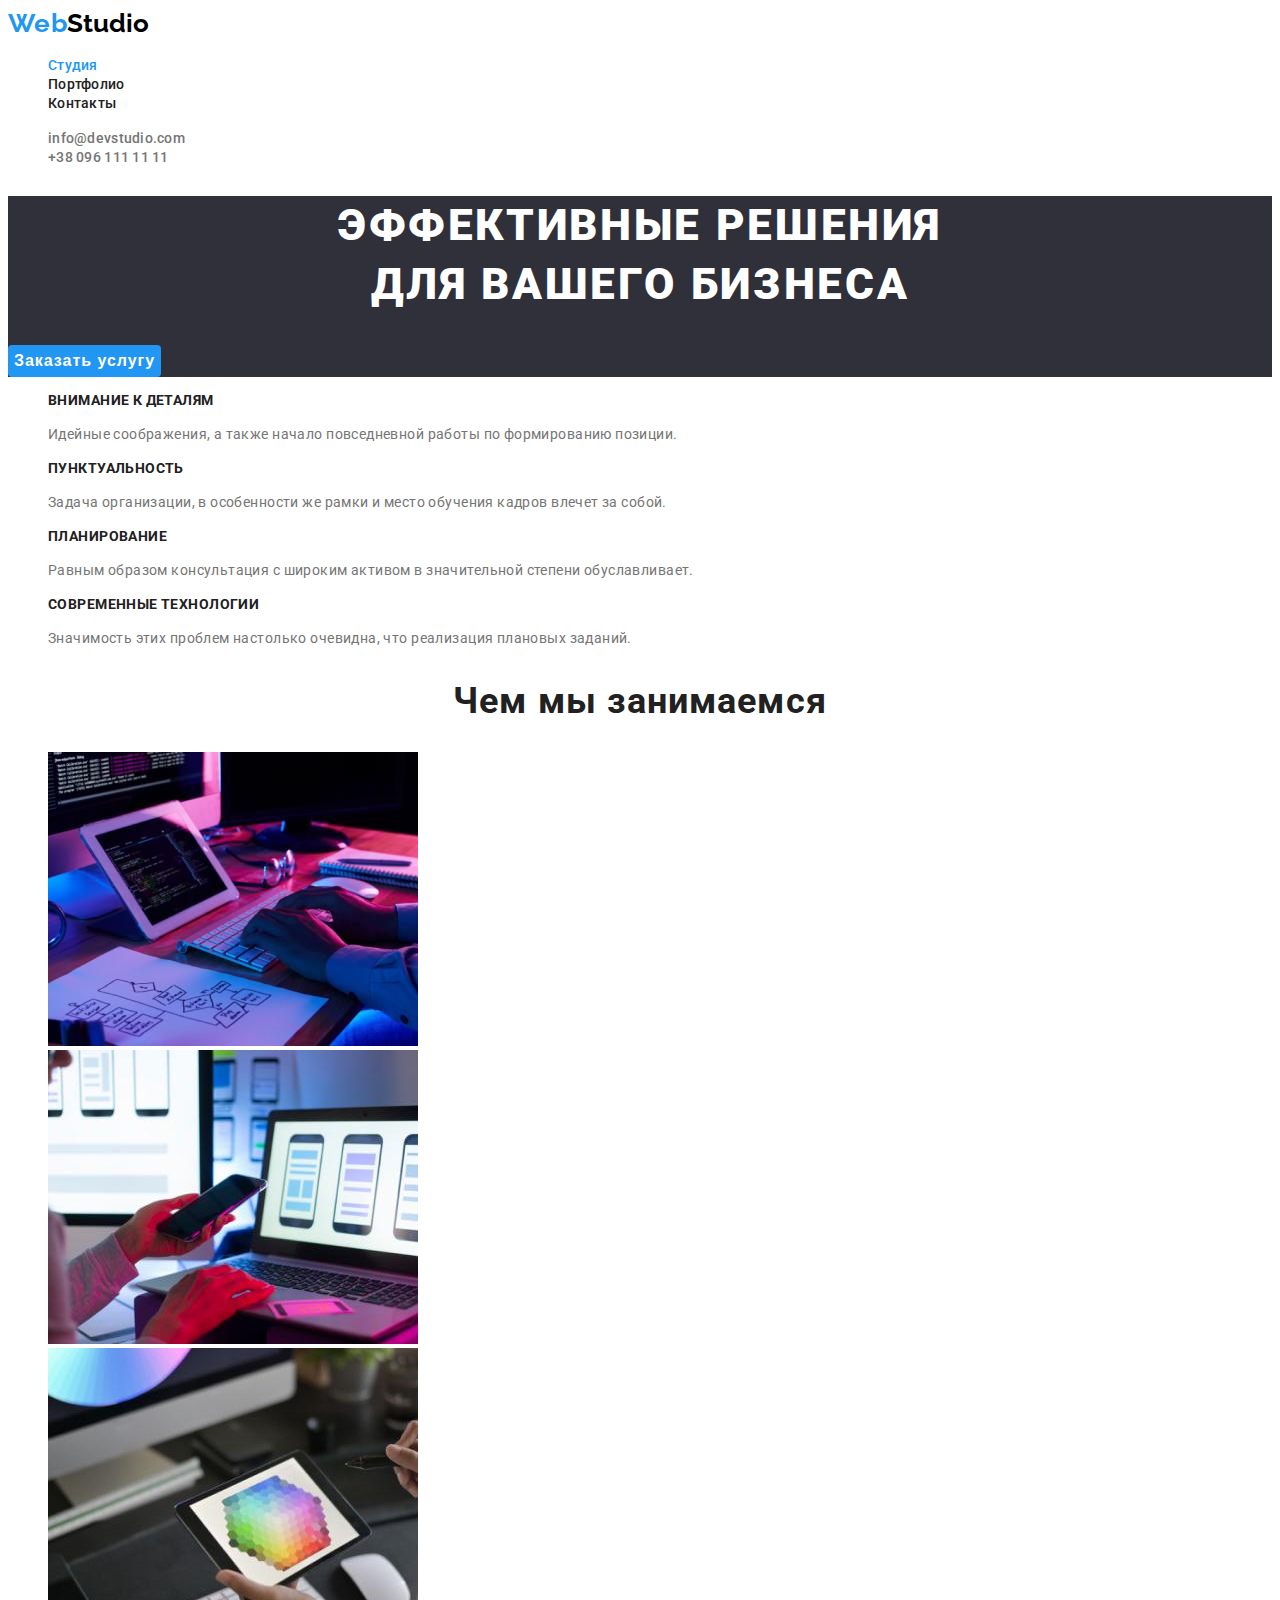
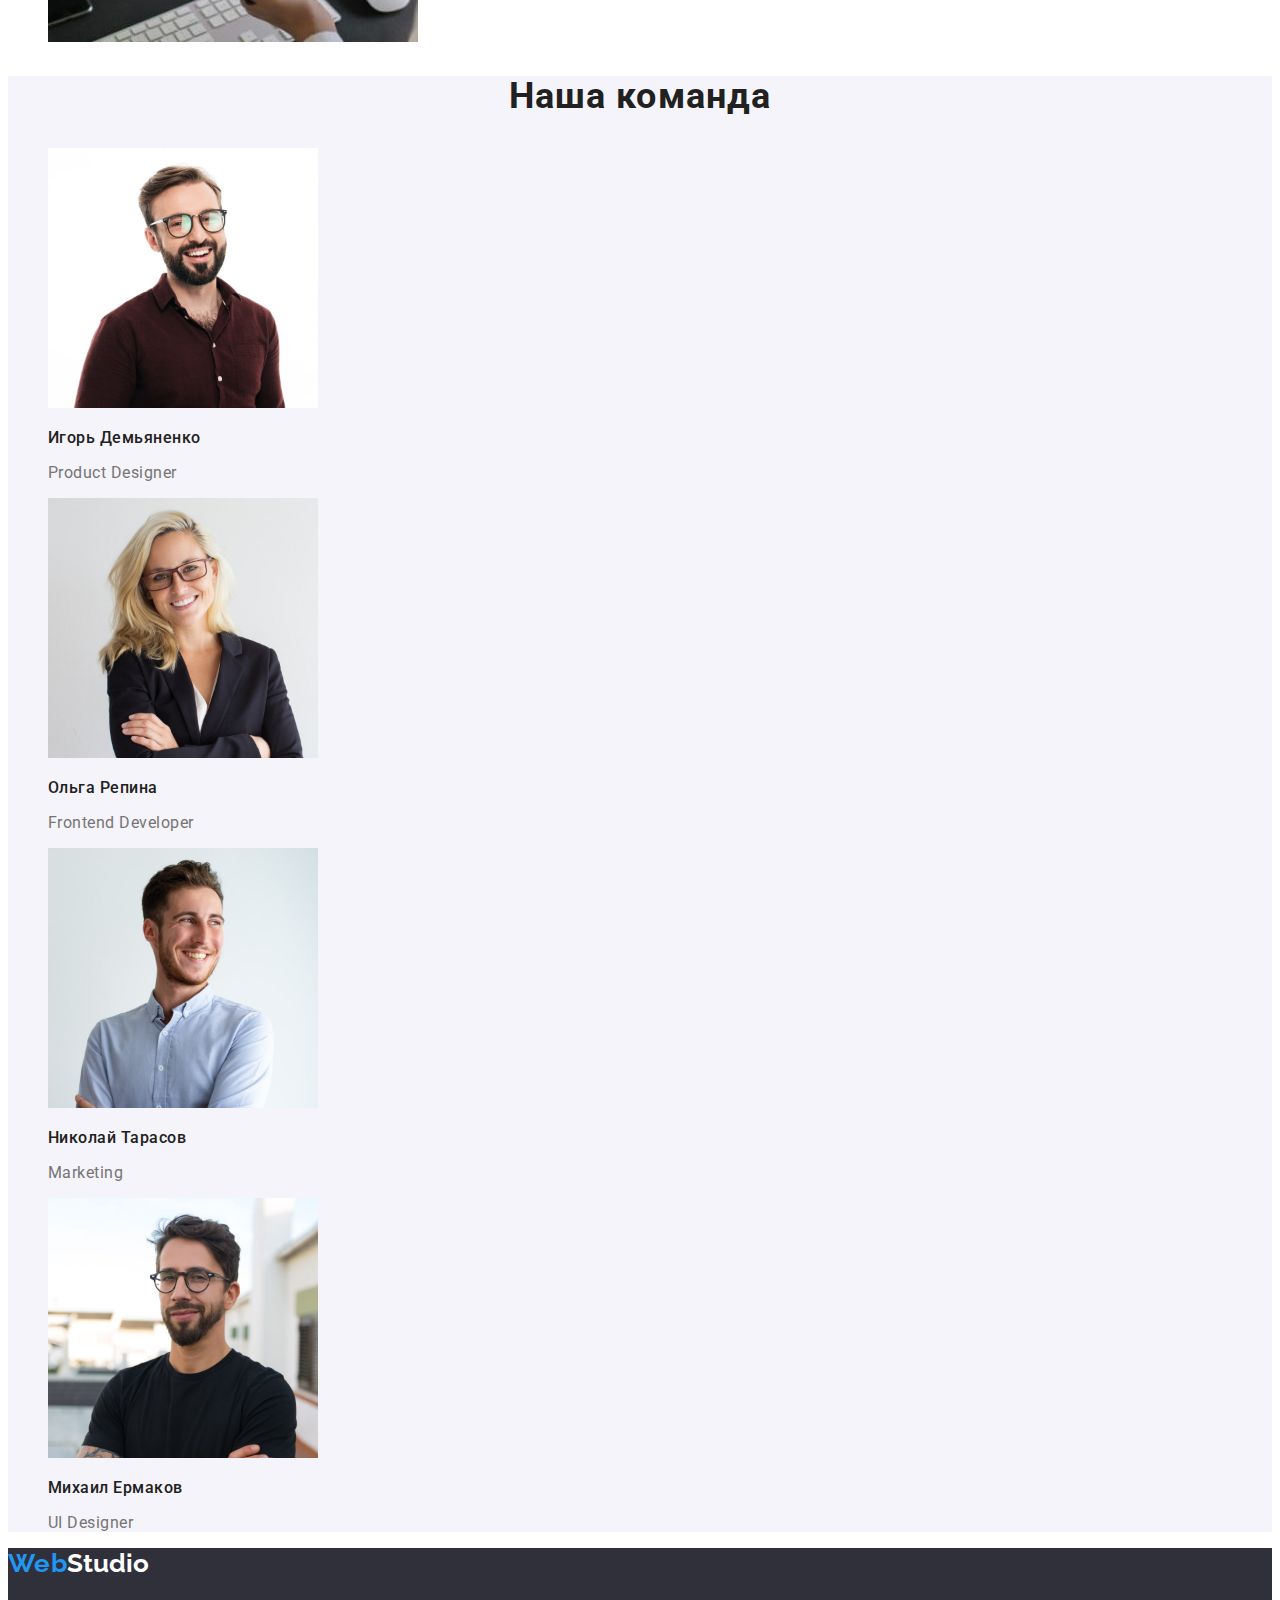
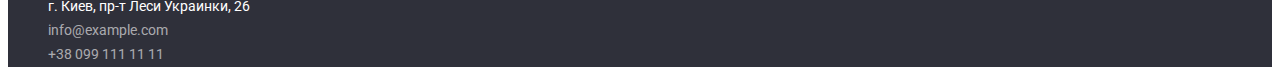
<file: index.html>
<!DOCTYPE html>
<html lang="en">
  <head>
    <meta charset="UTF-8" />
    <meta http-equiv="X-UA-Compatible" content="IE=edge" />
    <meta name="viewport" content="width=device-width, initial-scale=1.0" />
    <title>Document</title>
    <link rel="stylesheet" href="css/styles.css" />
     <link rel="preconnect" href="https://fonts.googleapis.com">
<link rel="preconnect" href="https://fonts.gstatic.com" crossorigin>
<link href="https://fonts.googleapis.com/css2?family=Raleway:wght@700&family=Roboto:wght@400;500;700;900&display=swap" rel="stylesheet">
  </head>
  <body>
    <header class="header">
      <nav class="nav">
        <a class="logo" href="#"><span class="logo-akcent">Web</span>Studio</a>
        <ul class="nav-list list">
          <li><a class="nav-link active" href="./index.html">Студия</a></li>
          <li><a class="nav-link" href="./portfolio.html">Портфолио</a></li>
          <li><a class="nav-link" href="">Контакты</a></li>
        </ul>
      </nav>
      <ul class="contact list">
        <li><a class="contact-link" href=mailto:info@devstudio.com">info@devstudio.com</a></li>
        <li><a class="contact-link" href="tel:+380961111111">+38 096 111 11 11</a></li>
      </ul>
    </header>
    <main>
      <section>
        <div class="hero">
        <h1 class="hero-title">
          Эффективные решения <br />
          для вашего бизнеса
        </h1>
        <button type="button" class="button">Заказать услугу</button>
        </div>
      </section>
      <section>
        <h2 class="no-display">Наши преимущества:</h2>
        <ul class="benefits-list">
          <li>
            <h3 class="title">Внимание к деталям</h3>
            <p class="text">Идейные соображения, а также начало повседневной работы по формированию позиции.</p>
          </li>
          <li>
            <h3 class="title">Пунктуальность</h3>
            <p class="text">Задача организации, в особенности же рамки и место обучения кадров влечет за собой.</p>
          </li>
          <li>
            <h3 class="title">Планирование</h3>
            <p class="text">Равным образом консультация с широким активом в значительной степени обуславливает.</p>
          </li>
          <li>
            <h3 class="title">Современные технологии</h3>
            <p class="text">Значимость этих проблем настолько очевидна, что реализация плановых заданий.</p>
          </li>
        </ul>
      </section>
      <section>
        <h2 class="description-title">Чем мы занимаемся</h2>
        <ul>
          <li>
            <img src="./images/index/box_1.jpg" alt="computer programming" width="370" height="294" />
          </li>
          <li><img src="./images/index/box_2.jpg" alt="using of technology" width="370" height="294" /></li>
          <li><img src="./images/index/box_3.jpg" alt="computer graphics" width="370" height="294" /></li>
        </ul>
      </section>
      <section class="team">
        <h2 class="description-title">Наша команда</h2>
        <ul>
          <li>
            <img src="./images/index/person_1.jpg" alt="product designer" width="270" height="260" />
            <h3 class="team-name">Игорь Демьяненко</h3>
            <p class="team-member-decription">Product Designer</p>
          </li>
          <li>
            <img src="./images/index/person_2.jpg" alt="Frontend Developer" width="270" height="260" />
            <h3 class="team-name">Ольга Репина</h3>
            <p class="team-member-decription">Frontend Developer</p>
          </li>
          <li>
            <img src="./images/index/person_3.jpg" alt="Marketing" width="270" height="260" />
            <h3 class="team-name">Николай Тарасов</h3>
            <p class="team-member-decription">Marketing</p>
          </li>
          <li>
            <img src="./images/index/person_4.jpg" alt="UI Designer" width="270" height="260" />
            <h3 class="team-name">Михаил Ермаков</h3>
            <p class="team-member-decription">UI Designer</p>
          </li>
        </ul>
      </section>
    </main>
    <footer class="footer">
      <a class="logo logo-white" href="#"><span class="logo-akcent">Web</span>Studio</a>
      <address>
        <ul class="address">
          <li>
            <a
              class="footer-link"  target="_blank"  rel="noopener noreferrer" 
              href="https://www.google.com/maps/d/viewer?mid=10uSM3H-mIU3GznYo2szRIEphczw&hl=en_US&ll=50.42732700000001%2C30.538092&z=17"
              >г. Киев, пр-т Леси Украинки, 26</a
            >
          </li>
          <li><a class="footer-link link-transparency" href="mailto:info@example.com">info@example.com</a></li>
          <li><a class="footer-link link-transparency" href="tel:+380991111111">+38 099 111 11 11</a></li>
        </ul>
      </address>
    </footer>
  </body>
</html>
</file>
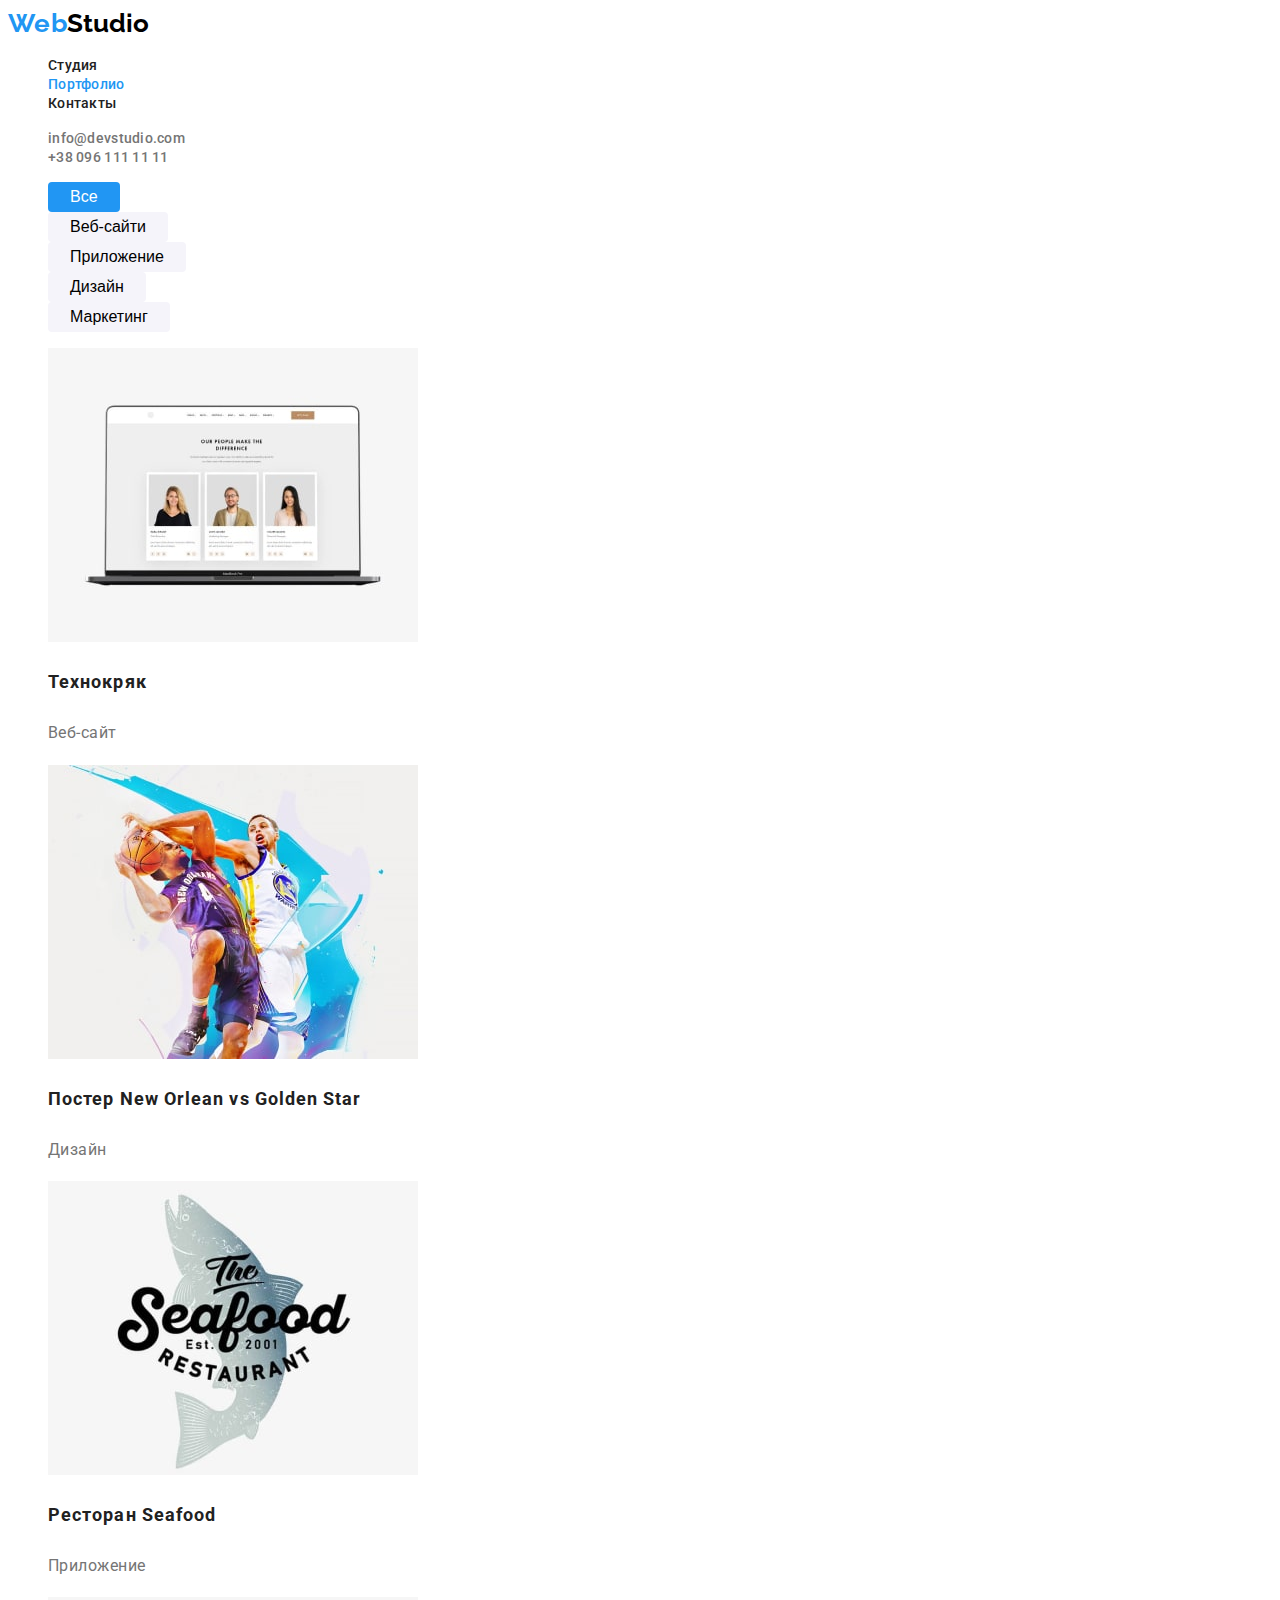
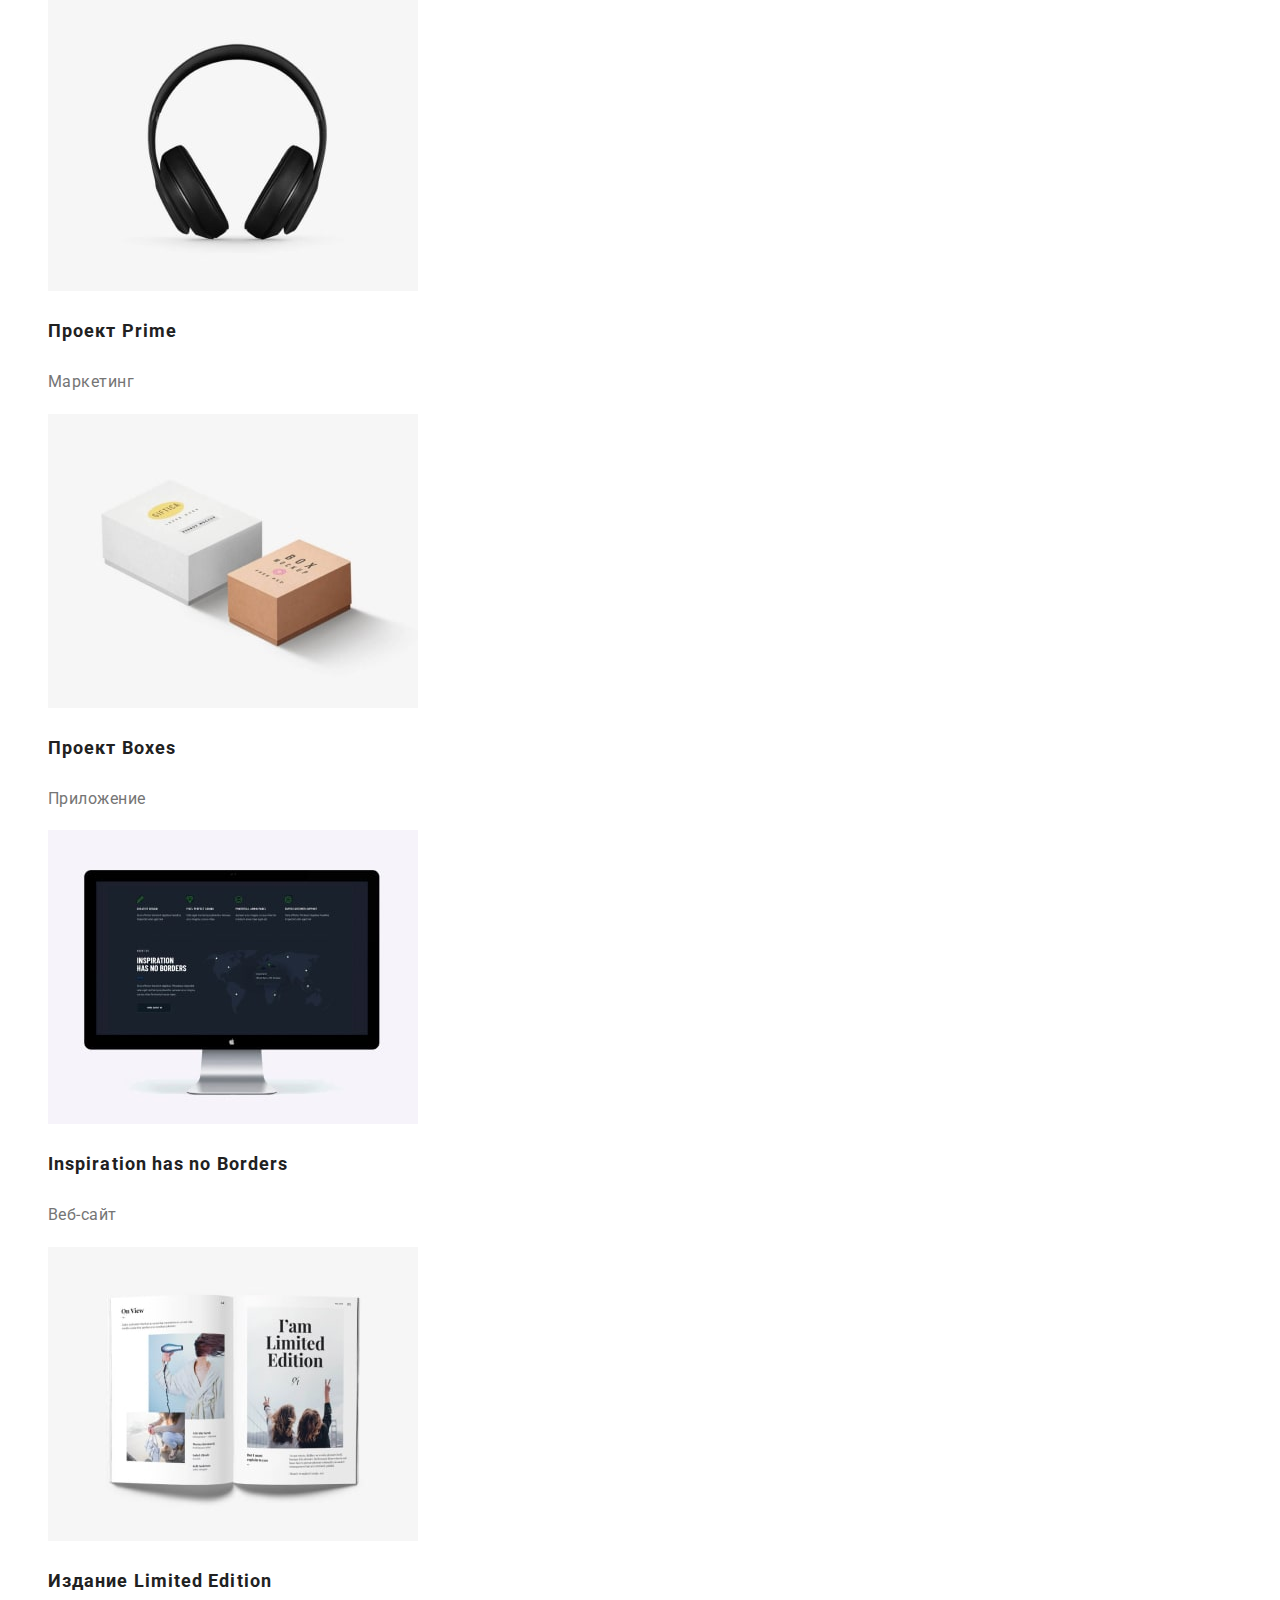
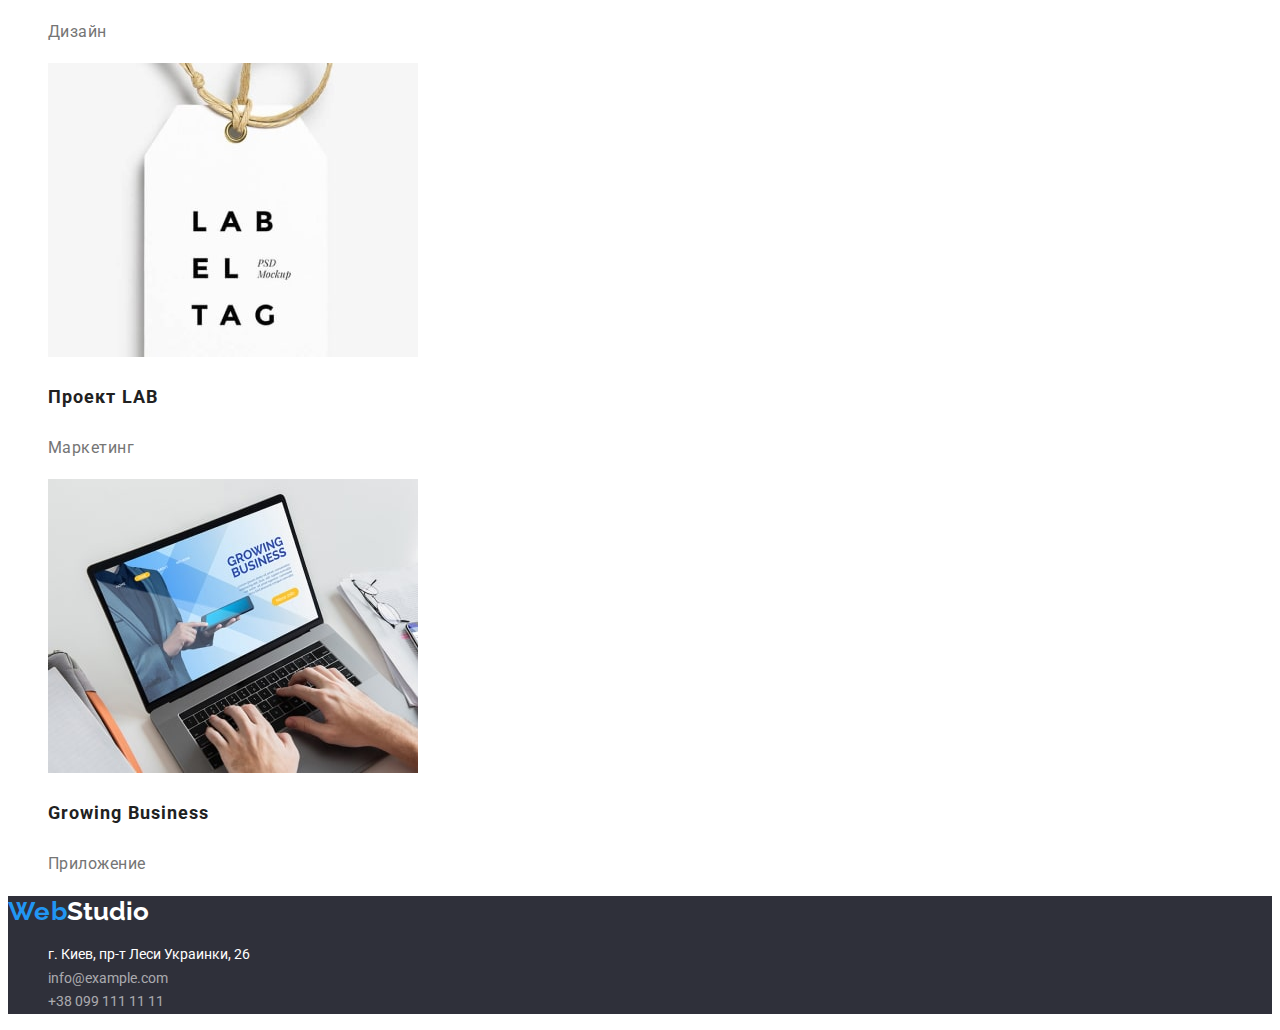
<file: portfolio.html>
<!DOCTYPE html>
<html lang="en">
  <head>
    <meta charset="UTF-8" />
    <meta http-equiv="X-UA-Compatible" content="IE=edge" />
    <meta name="viewport" content="width=device-width, initial-scale=1.0" />
    <title>Document</title>
    <link rel="stylesheet" href="css/styles.css" />
    <link rel="preconnect" href="https://fonts.googleapis.com" />
    <link rel="preconnect" href="https://fonts.gstatic.com" crossorigin />
    <link
      href="https://fonts.googleapis.com/css2?family=Raleway:wght@700&family=Roboto:wght@400;500;700;900&display=swap"
      rel="stylesheet"
    />
  </head>
  <body>
    <header class="header">
      <nav class="nav">
        <a class="logo" href="#"><span class="logo-akcent">Web</span>Studio</a>
        <ul class="nav-list">
          <li><a class="nav-link" href="./index.html">Студия</a></li>
          <li><a class="nav-link active" href="./portfolio.html">Портфолио</a></li>
          <li><a class="nav-link" href="">Контакты</a></li>
        </ul>
      </nav>
      <ul class="contact">
        <li><a class="contact-link" href="mailto:info@devstudio.com">info@devstudio.com</a></li>
        <li><a class="contact-link" href="tel:+380961111111">+38 096 111 11 11</a></li>
      </ul>
    </header>
    <main>
      <section>
        <ul class="filter">
          <li>
            <button class="filter-btn-active" type="button">Все</button>
          </li>
          <li>
            <button class="filter-btn" type="button">Веб-сайти</button>
          </li>
          <li>
            <button class="filter-btn" type="button">Приложение</button>
          </li>
          <li>
            <button class="filter-btn" type="button">Дизайн</button>
          </li>
          <li>
            <button class="filter-btn" type="button">Маркетинг</button>
          </li>
        </ul>
        <ul>
          <li>
            <a href="">
              <img src="./images/portfolio/port_img_1.jpg" alt="презентація на ноутбуці" width="370" height="294" />
              <h3 class="portfolio-title">Технокряк</h3>
              <p class="portfolio-subtitle">Веб-сайт</p>
            </a>
          </li>
          <li>
            <a href="">
              <img src="./images/portfolio/port_img_2.jpg" alt="постер" width="370" height="294" />
              <h3 class="portfolio-title">Постер New Orlean vs Golden Star</h3>
              <p class="portfolio-subtitle">Дизайн</p>
            </a>
          </li>
          <li>
            <a href="">
              <img src="./images/portfolio/port_img_3.jpg" alt="ресторан" width="370" height="294" />
              <h3 class="portfolio-title">Ресторан Seafood</h3>
              <p class="portfolio-subtitle">Приложение</p>
            </a>
          </li>
          <li>
            <a href="">
              <img src="./images/portfolio/port_img_4.jpg" alt="наушніки" width="370" height="294" />
              <h3 class="portfolio-title">Проект Prime</h3>
              <p class="portfolio-subtitle">Маркетинг</p>
            </a>
          </li>
          <li>
            <a href="">
              <img src="./images/portfolio/port_img_5.jpg" alt="проект" width="370" height="294" />
              <h3 class="portfolio-title">Проект Boxes</h3>
              <p class="portfolio-subtitle">Приложение</p>
            </a>
          </li>
          <li>
            <a href="">
              <img src="./images/portfolio/port_img_6.jpg" alt="монітор" width="370" height="294" />
              <h3 class="portfolio-title">Inspiration has no Borders</h3>
              <p class="portfolio-subtitle">Веб-сайт</p>
            </a>
          </li>
          <li>
            <a href="">
              <img src="./images/portfolio/port_img_7.jpg" alt="книга" width="370" height="294" />
              <h3 class="portfolio-title">Издание Limited Edition</h3>
              <p class="portfolio-subtitle">Дизайн</p>
            </a>
          </li>
          <li>
            <a href="">
              <img src="./images/portfolio/port_img_8.jpg" alt="ярлик" width="370" height="294" />
              <h3 class="portfolio-title">Проект LAB</h3>
              <p class="portfolio-subtitle">Маркетинг</p>
            </a>
          </li>
          <li>
            <a href="">
              <img src="./images/portfolio/port_img_9.jpg" alt="друкує на ноутбуці" width="370" height="294" />
              <h3 class="portfolio-title">Growing Business</h3>
              <p class="portfolio-subtitle">Приложение</p>
            </a>
          </li>
        </ul>
      </section>
    </main>
    <footer class="footer">
      <a class="logo logo-white" href="#"><span class="logo-akcent">Web</span>Studio</a>
      <address>
        <ul class="address">
          <li>
            <a
              class="footer-link"
              target="_blank"
              rel="noopener noreferrer"
              href="https://www.google.com/maps/d/viewer?mid=10uSM3H-mIU3GznYo2szRIEphczw&hl=en_US&ll=50.42732700000001%2C30.538092&z=17"
              >г. Киев, пр-т Леси Украинки, 26</a
            >
          </li>
          <li><a class="footer-link link-transparency" href="mailto:info@example.com">info@example.com</a></li>
          <li><a class="footer-link link-transparency" href="tel:+380991111111">+38 099 111 11 11</a></li>
        </ul>
      </address>
    </footer>
  </body>
</html>

<link rel="stylesheet" href="" />
</file>
<file: css/styles.css>
:root {
  --main-text-color: #757575;
  --additional-text-color: #212121;
  --accent-color: #2196f3;
  --white: #ffffff;
}

/* font-family: 'Raleway', sans-serif; */
/* font-family: 'Roboto', sans-serif; */

/* цвет основного тексту  #757575*/
/* другорядний колір тексту  #212121  */
/*  чорний #000000 */
/* акценти background: #2196F3; */
/* білий #FFFFFF; */
/* другорядний акцент: background: #F5F4FA; */
/* --additional-accent-color:#2196F3; */

body {
  font-family: "Roboto";
  background-color: #ffffff;
  color: var(--main-text-color);
}

button {
  cursor: pointer;
}

a {
  text-decoration: none;
}

/* li > a:hover {
  color: #2196f3;
} */

ul {
  list-style: none;
}

.logo {
  font-family: "Raleway", sans-serif;
  font-weight: 700;
  font-size: 26px;
  text-decoration: none;
  color: #000000;
}

.logo-akcent {
  font-family: "Raleway";
  font-weight: 700;
  font-size: 26px;
  line-height: 1.2;
  letter-spacing: 0.03em;
  color: var(--accent-color);
}

.logo-white {
  color: var(--white);
}
/* .header {
} */
.nav-link,
.contact-link {
  font-weight: 500;
  font-size: 14px;
  line-height: 1.15;
  letter-spacing: 0.02em;
  color: var(--additional-text-color);
}
.active {
  color: var(--accent-color);
}

.nav-link:hover,
.nav-link:focus,
.contact-link:hover,
.contact-link:focus,
.footer-link:hover,
.footer-link:focus {
  color: var(--accent-color);
}
.button:hover,
.button:focus {
  background-color: #188ce8;
  color: #ffffff;
}

.filter-btn {
  border: none;
  background-color: #f5f4fa;
  color: #000000;
  border-radius: 4px;
  font-size: 16px;
  padding: 6px 22px;
}
.filter-btn-active {
  border: none;
  background-color: var(--accent-color);
  color: var(--white);
  border-radius: 4px;
  font-size: 16px;
  padding: 6px 22px;
}

.filter-btn:hover,
.filter-btn:focus {
  background-color: var(--accent-color);
  border: none;
  /* border-radius: 5px; */
  color: var(--white);
}

.contact-link {
  color: var(--main-text-color);
}

.hero-title {
  font-weight: 900;
  font-size: 44px;
  line-height: 1.36;
  text-align: center;
  letter-spacing: 0.06em;
  text-transform: uppercase;
  color: var(--white);
}
.hero {
  background-color: #2f303a;
}
.filter {
  font-weight: 500;
  font-size: 16x;
  line-height: 1.62;
  letter-spacing: 0.03em;
  color: var(--additional-text-color);
}
.button {
  background-color: var(--accent-color);
  color: var(--white);
  font-style: normal;
  font-weight: 700;
  font-size: 16px;
  line-height: 1.9;
  display: flex;
  align-items: center;
  text-align: center;
  letter-spacing: 0.06em;
  border-radius: 4px;
  border: 0;
}
.benefits-list .title {
  font-weight: 700;
  font-size: 14px;
  line-height: 1.14;
  letter-spacing: 0.03em;
  text-transform: uppercase;
  color: var(--additional-text-color);
}
.benefits-list .text {
  /* font-weight: 400; */
  font-size: 14px;
  line-height: 1.71;
  letter-spacing: 0.03em;
  color: var(--main-text-color);
}

/* заголовки першої сторінки */
.team {
  background-color: #f5f4fa;
}
.description-title {
  font-weight: 700;
  font-size: 36px;
  line-height: 1.16;
  text-align: center;
  letter-spacing: 0.03em;
  color: var(--additional-text-color);
}
.team-name {
  font-weight: 500;
  font-size: 16px;
  line-height: 1.19;
  letter-spacing: 0.03em;
  color: var(--additional-text-color);
}

.team-member-decription {
  font-size: 16px;
  line-height: 1.19;
  letter-spacing: 0.03em;
  color: var(--main-text-color);
}

.footer-addres {
  font-size: 14px;
  line-height: 1.71;
  letter-spacing: 0.03em;
}
.footer-contact {
  font-size: 14px;
  line-height: 1.71;

  letter-spacing: 0.03em;
  color: #182290;
}
.portfolio-title {
  font-weight: 700;
  font-size: 18px;
  line-height: 2;
  letter-spacing: 0.06em;
  color: var(--additional-text-color);
}
.portfolio-subtitle {
  font-size: 16px;
  line-height: 1.9;
  letter-spacing: 0.03em;
  color: var(--main-text-color);
}
.footer-link {
  color: var(--white);
  font-style: normal;
  font-size: 14px;
  border: 1px;
  line-height: 1.7;
}
.link-transparency {
  color: rgba(255, 255, 255, 0.6);
}
/* opacity: 0.6; */

.footer {
  background-color: #2f303a;
  text-decoration: none;
}
.no-display {
  display: none;
}
</file>
